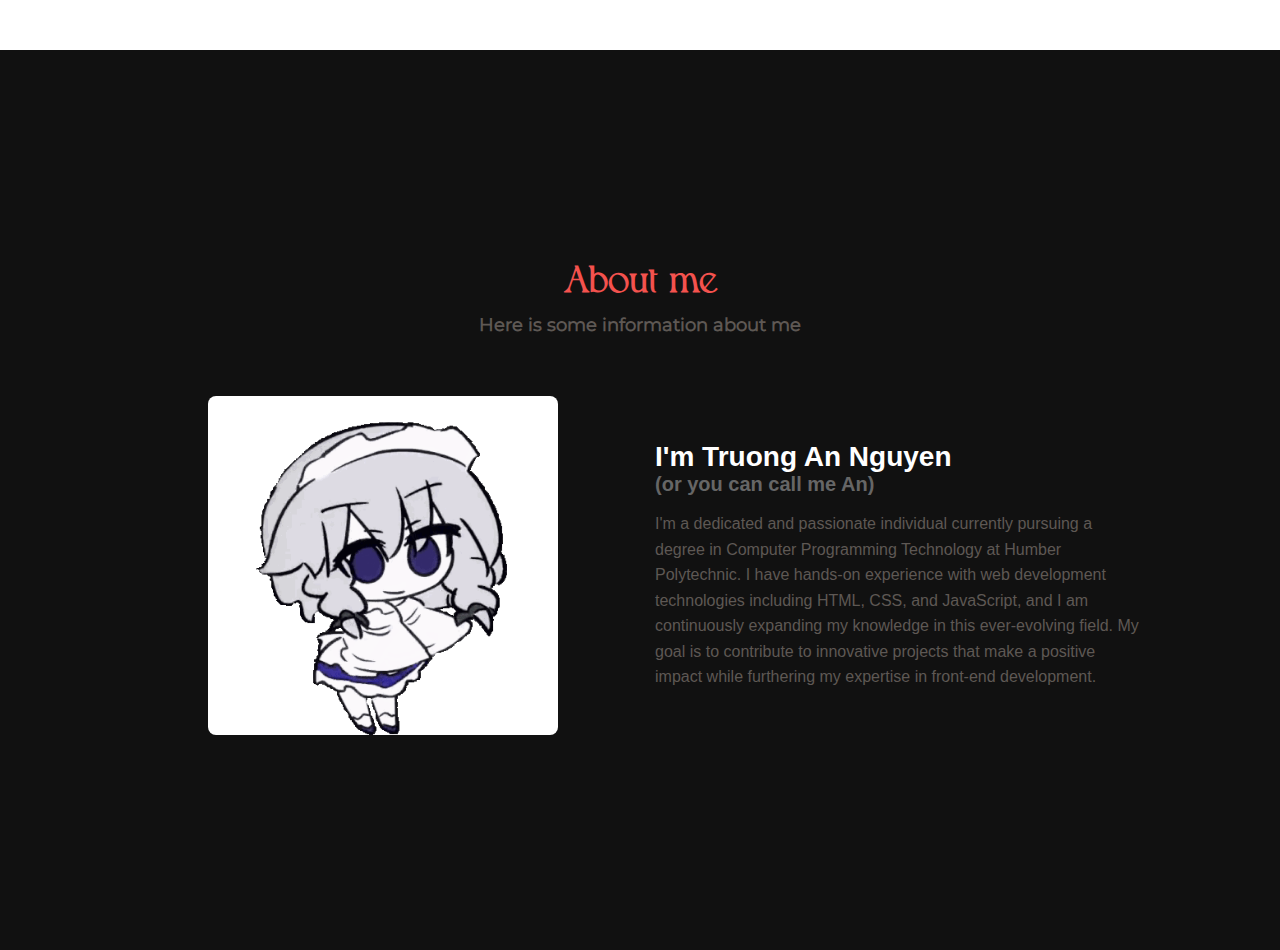
<file: about.html>
<!DOCTYPE html>
<html>
    <head>
        <title>Truong An Nguyen's Personal Website</title>
        <link rel="stylesheet" href="css/style.css">
        <link rel="stylesheet" href="css/about.css">
    </head>
    <body>
        <main>
            
            <section id="about">
                <div class="section-onner reveal">
                    <h1>About me</h1>
                    <h4>Here is some information about me</h4>
                </div>
                <div id="about-content">
                    <img class="reveal" src="images/tenor.gif" alt="random gif(1)">

                    <div class="section-inner reveal">
                        <h2>I'm Truong An Nguyen</h2>
                        <h3>(or you can call me An)</h3>
                        <p>
                            I'm a dedicated and passionate individual currently pursuing a degree in Computer Programming Technology at Humber Polytechnic.
                            I have hands-on experience with web development technologies including HTML, CSS, and JavaScript, and I am continuously expanding my knowledge in this ever-evolving field.
                            My goal is to contribute to innovative projects that make a positive impact while furthering my expertise in front-end development.
                        </p>
                    </div>
                </div>
            </section>            
        </main>

        <script src="js/effects.js"></script>
    </body>
</html>
</file>
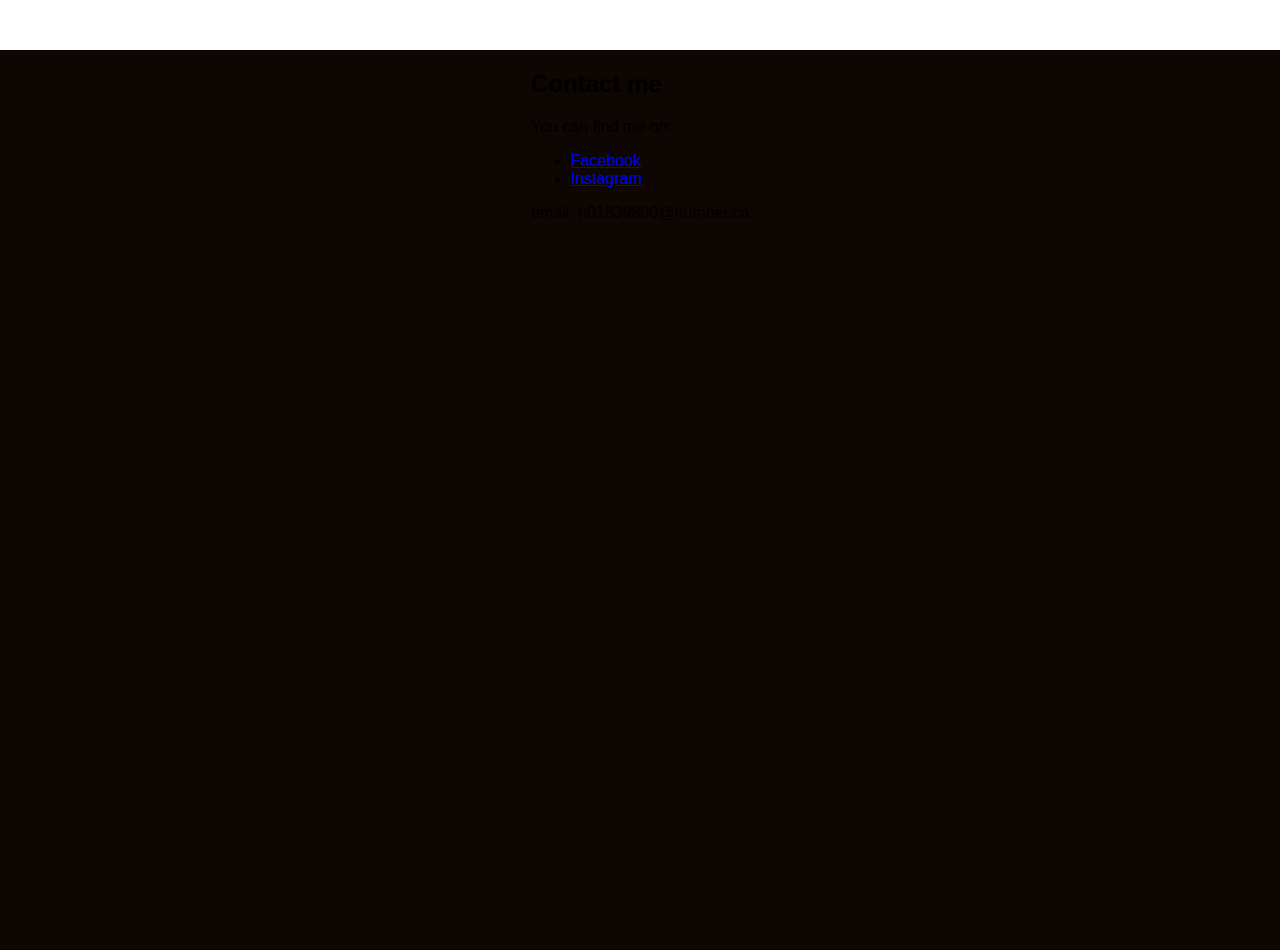
<file: contact.html>
<!DOCTYPE html>
<html>
    <head>
        <title>Truong An Nguyen's Personal Website</title>
        <link rel="stylesheet" href="css/style.css">
    </head>
    <body>
<main>

            <section id="contact">
                <div class="section-inner">
                    <h2>Contact me</h2>
                    <p>You can find me on:</p>
                    <ul>
                        <li><a href="https://www.facebook.com/profile.php?id=100048378695352">Facebook</a></li>
                        <li><a href="https://www.instagram.com/skyizyfth6.an/">Instagram</a></li>
                    </ul>
                    <p>email: n01639800@humber.ca</p>
                </div>
            </section>
			
        </main>
    </body>
</html>
</file>
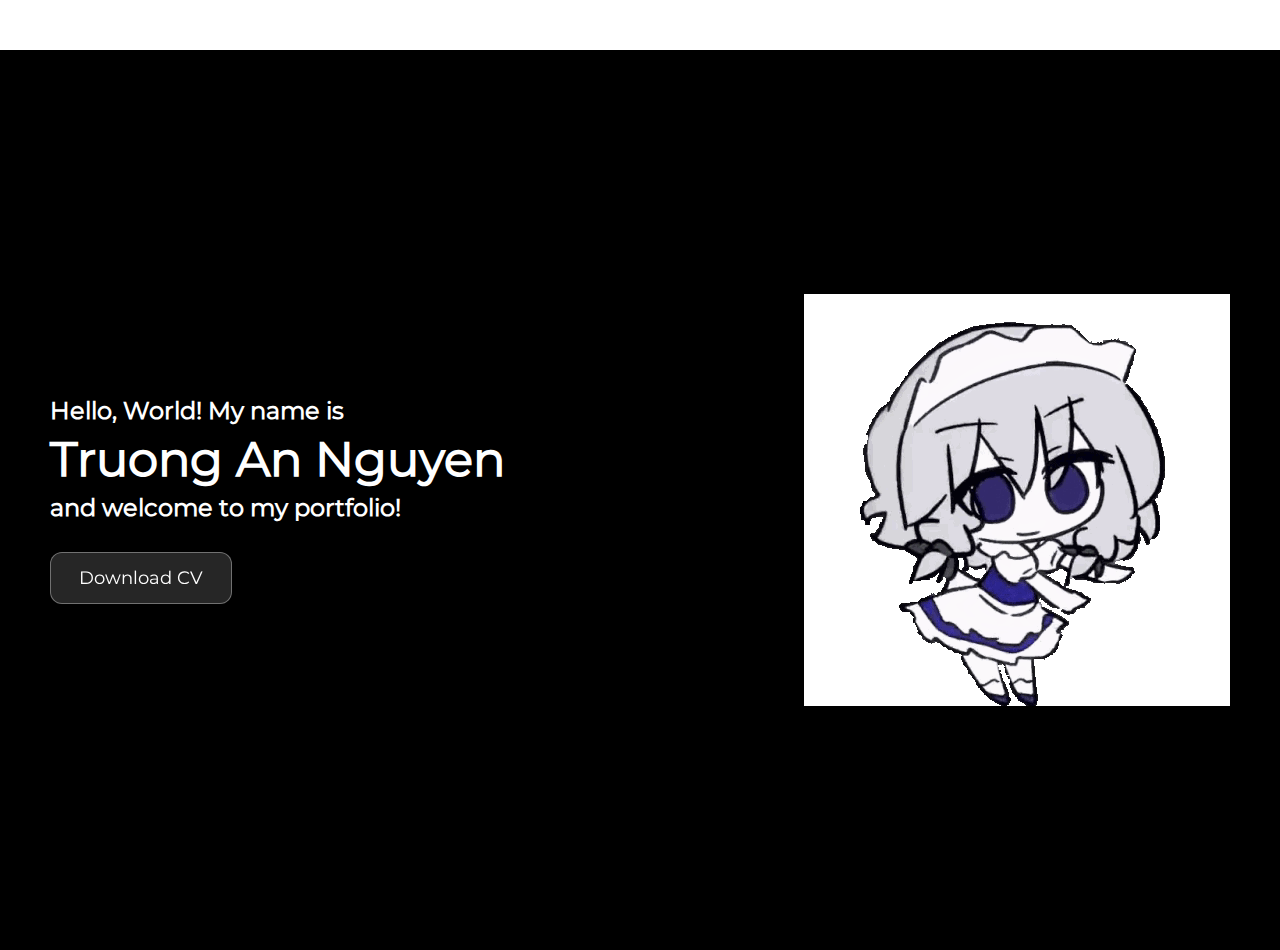
<file: main.html>
<!DOCTYPE html>
<html>
    <head>
        <title>Truong An Nguyen's Personal Website</title>
        <link rel="stylesheet" href="css/style.css">
        <link rel="stylesheet" href="css/main.css">
    </head>
    <body>
        <main>
            <section id="hero">
                <div class="section-inner">
                    <h4>Hello, World! My name is</h4>
                    <h1>Truong An Nguyen</h1>
                    <h4>and welcome to my portfolio!</h4>
                    <a href="files/Truong_An_Nguyen_Resume_for_Winter_26_co-op.pdf" download class="resume-glass-btn">Download CV</a>
                </div>
                <img src="images/tenor.gif" alt="random gif(1)">
            </section>
            
        </main>
    </body>
</html>
</file>
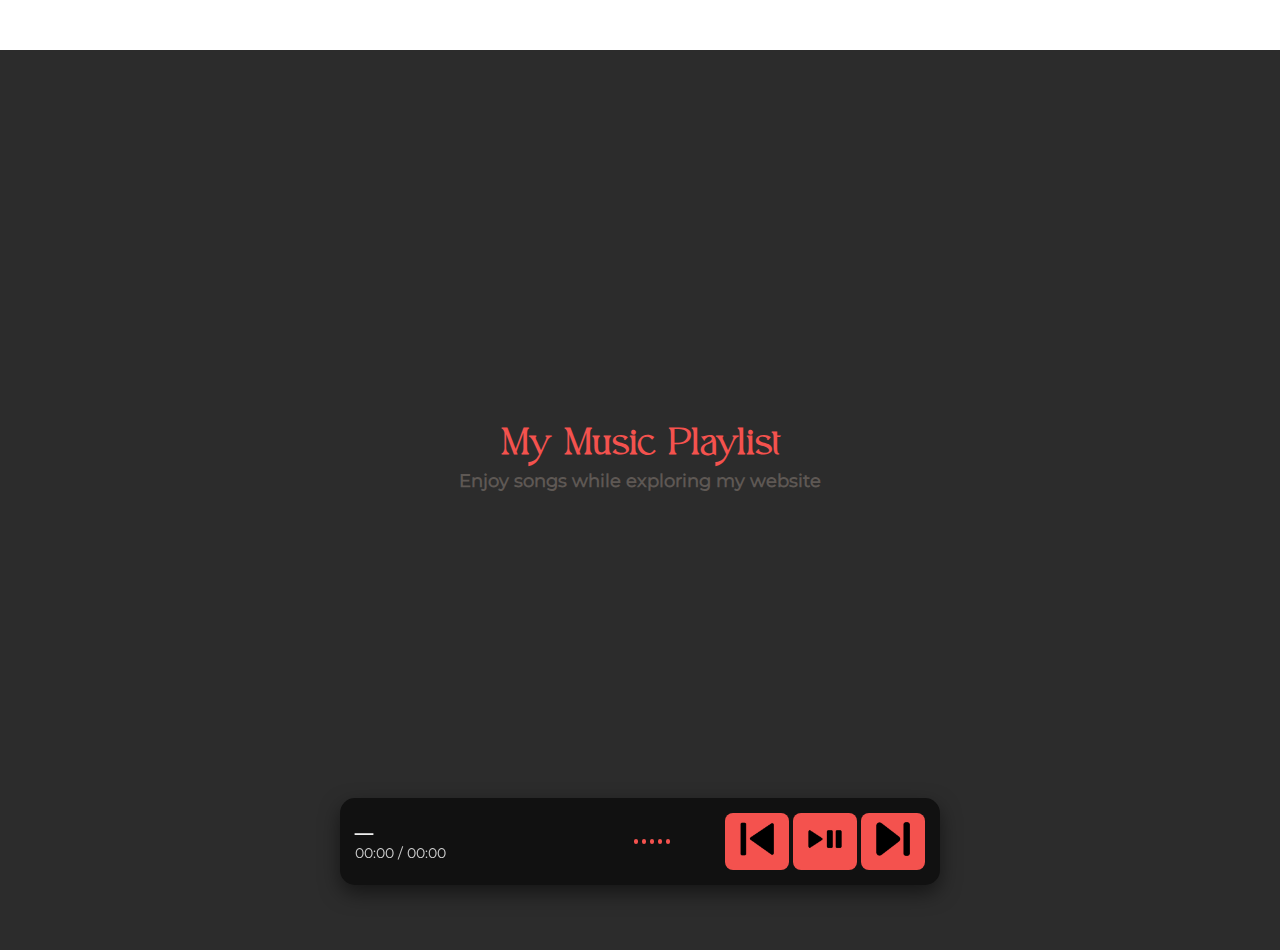
<file: music.html>
<!DOCTYPE html>
<html>
<head>
    <title>Music | Truong An Nguyen</title>
    <link rel="stylesheet" href="css/style.css">
    <link rel="stylesheet" href="css/music.css">
</head>
<body>

<main>
    <section id="music">
        <div class="section-onner reveal">
            <h1>My Music Playlist</h1>
            <h4>Enjoy songs while exploring my website</h4>
        </div>

        <div id="playlist" class="reveal">
        </div>
    </section>
</main>

<div id="mini-player">
    <div id="mp-info">
        <p id="mp-title">—</p>
        <p id="mp-time">00:00 / 00:00</p>
    </div>

    <div id="mp-wave">
        <div class="bar"></div>
        <div class="bar"></div>
        <div class="bar"></div>
        <div class="bar"></div>
        <div class="bar"></div>
    </div>

    <div id="mp-controls">
        <button id="prevBtn" class="img-btn"><img src="icons/previous.png" alt="Previous"></button>
        <button id="playPauseBtn" class="img-btn"><img src="icons/pause-play.png" alt="Play"></button>
        <button id="nextBtn" class="img-btn"><img src="icons/next.png" alt="Next"></button>
    </div>
</div>

<script src="js/effects.js"></script>
<script src="js/music.js"></script>

</body>
</html>
</file>
<file: css/style.css>
/* Global */

html, body {
    height: 100%;
}

body {
    margin: 0;
    margin-top: 50px;
    font-family: sans-serif;
}

/* Headers*/

header {
    position: fixed;
    top: 0;
    left: 0;
    right: 0;

    display: flex;
    height: 50px;
    line-height: 50px;

    background-color: #fff;
    border: 1px solid black;
}

header * {
    display: inline;
    height: 50px;
}

header ul {
    padding: 0;
}

header li {
    margin-left: 20px;
}

header a {
    text-decoration: none;
    font-size: 1.5em;
    color: #483D8B;
}

/* Sections */

section {
    min-height: 100vh;

    display: flex;
    justify-content: center;
    align-items: flex-start;
    text-align: left;

    background-size: cover;
    background-position: center;
    background-repeat: no-repeat;
    background-attachment: fixed;
}

#hero {
    background-color: black;
}

#about {
    background-color: #111111;
}

#contact {
    background-color: #0d0603;
}

#music {
    background-color: #2C2C2C;
}

#feedback {
    background-color: #5C5656;
}

#to-do {
    background-color: #13160d;
}

#hero .profile-img {
    width: 300px;
    border-radius: 50%;
}

/* Footer */

footer {
    text-align: center;
    padding: 50px;
}

/* Reveal Effect */

.reveal {
    opacity: 0;
    transform: translateY(40px);
    transition: opacity 0.6s ease-out, transform 0.6s ease-out;
}

.reveal.active {
    opacity: 1;
    transform: translateY(0);
}
</file>
<file: css/about.css>
* {
    margin: 0;
    padding: 0;
    box-sizing: border-box;
}

body {
    font-family: Arial, sans-serif;
}

#about {
    width: 100%;
    padding: 40px 0;
}

.section-onner {
    text-align: center;
    margin-bottom: 40px;
}

.section-onner h1 {
    font-size: 36px;
    margin-bottom: 10px;
    font-family: 'Roxie Rossa', cursive;
    color: rgba(244, 82, 78);
}

.section-onner h4 {
    font-size: 18px;
    color: #5e5854;
    font-family: 'Montserrat', sans-serif;
}

#about {
    display: flex;
    flex-direction: column;
    align-items: center;
}

#about-content {
    width: 90%;
    max-width: 1000px;
    display: grid;
    grid-template-columns: 1fr 1fr;
    gap: 30px;
    margin-top: 20px;
}

#about img {
    width: 100%;
    max-width: 350px;
    border-radius: 8px;
    justify-self: center;
}

.section-inner {
    display: flex;
    flex-direction: column;
    justify-content: center;
}

.section-inner h2 {
    font-size: 28px;
    color: white
}

.section-inner h3 {
    font-size: 20px;
    color: #666;
    margin-bottom: 15px;
}

.section-inner p {
    line-height: 1.6;
    font-size: 16px;
    color: #5e5854;
}

@font-face {
    font-family: 'Roxie Rossa';
    src: url('../fonts/roxieRossa/Roxie\ rossa.ttf') format('truetype');
    font-weight: 400;
}

@font-face {
    font-family: 'Montserrat';
    src: url('../fonts/montserrat/Montserrat-Regular.woff2') format('woff2'),
         url('../fonts/montserrat/Montserrat-Regular.woff') format('woff');
    font-weight: 400;
}
</file>
<file: css/main.css>
/* main.css */

* {
    margin: 0;
    padding: 0;
    box-sizing: border-box;
}

body {
    font-family: 'Montserrat', sans-serif; /* optional: change to your font */
    background-color: #fff; /* white background */
    color: #fff;
}

/* Hero section takes full viewport height */
#hero {
    display: flex;
    justify-content: space-between; /* text left, image right */
    align-items: center;
    height: 100vh;
    padding: 0 50px; /* space from edges */
}

/* Inner wrapper for text */
.section-inner {
    display: flex;
    flex-direction: column;
    justify-content: center;
    gap: 5px; /* lines closer together */
    max-width: 50%; /* take half the width */
}

/* Text sizes */
.section-inner h4 {
    font-size: 1.5rem;
}

.section-inner h3 {
    font-size: 2rem;
}

.section-inner h2 {
    font-size: 2.5rem;
    font-weight: bold;
}

.section-inner h1 {
    font-size: 3rem;
    font-weight: bold;
}

.resume-glass-btn {
    display: inline-flex;
    width: fit-content;         
    align-items: center;           
    justify-content: center;       

    margin-top: 25px;
    padding: 14px 28px;            
    font-size: 18px;
    color: white;
    text-decoration: none;
    border-radius: 12px;

    background: rgba(255, 255, 255, 0.15);
    backdrop-filter: blur(10px);
    -webkit-backdrop-filter: blur(10px);
    border: 1px solid rgba(255, 255, 255, 0.35);
    box-shadow: 0 4px 20px rgba(0, 0, 0, 0.25);

    transition: all 0.25s ease;
}

.resume-glass-btn:hover {
    background: rgba(255, 255, 255, 0.25);
    box-shadow: 0 6px 25px rgba(0, 0, 0, 0.35);
    transform: translateY(-2px);
}

.resume-glass-btn:active {
    transform: translateY(0);
    box-shadow: 0 3px 12px rgba(0, 0, 0, 0.2);
}


/* Image on the right */
#hero img {
    max-width: 70%;
    height: auto;
    object-fit: contain;
}

@font-face {
    font-family: 'Montserrat';
    src: url('../fonts/montserrat/Montserrat-Regular.woff2') format('woff2'),
         url('../fonts/montserrat/Montserrat-Regular.woff') format('woff');
    font-weight: 400;
}
</file>
<file: css/music.css>
* {
    margin: 0;
    padding: 0;
    box-sizing: border-box;
}

body {
    font-family: 'Montserrat', sans-serif;
}

#music {
    width: 100%;
    padding-top: 80px;      
    padding-bottom: 120px; 
    display: flex;
    flex-direction: column;
    align-items: center;
    gap: 10px;
    background-color: #2C2C2C;
}

/* 2 headers */

.section-onner {
    text-align: center;
    margin-bottom: 6px;
}

.section-onner h1 {
    font-size: 36px;
    margin-bottom: 4px;
    font-family: 'Roxie Rossa', cursive;
    color: rgba(244, 82, 78);
}

.section-onner h4 {
    font-size: 18px;
    margin-bottom: 6px;
    color: #5e5854;
}

/* Dropdown music list */

.select-wrapper {
    margin: 0 0 20px;
    text-align: center;
}

.select-wrapper label {
    display: block;
    margin-bottom: 4px;
    font-size: 16px;
    color: #5e5854;
    font-weight: 600;
}

#music-playlist {
    min-width: 260px;
    max-width: 320px;
    padding: 10px 38px 10px 12px;
    border-radius: 999px;
    border: 2px solid rgba(244, 82, 78);
    background-color: #f7f7f7;
    color: #333;
    font-size: 15px;
    font-family: 'Montserrat', sans-serif;
    cursor: pointer;

    -webkit-appearance: none;
    -moz-appearance: none;
    appearance: none;

    background-repeat: no-repeat;
    background-position: right 14px center;
    background-size: 10px 10px;

    background-image:
        linear-gradient(45deg, transparent 50%, rgba(244,82,78) 50%),
        linear-gradient(135deg, rgba(244,82,78) 50%, transparent 50%);
}

#music-playlist:hover {
    background-color: #ececec;
}

#music-playlist:focus {
    outline: none;
    box-shadow: 0 0 0 3px rgba(244, 82, 78, 0.35);
}

#music-playlist::-ms-expand {
    display: none;
}

#music-playlist option {
    background-color: #ffffff;
    color: #333333;
}

/* Actual playlist */

#playlist {
    width: 90%;
    max-width: 700px;
    margin-top: 20px;
    display: flex;
    flex-direction: column;
    gap: 20px;

    max-height: 150px;
    overflow-y: auto;
    padding-right: 6px;
}

#playlist::-webkit-scrollbar {
    width: 6px;
}

#playlist::-webkit-scrollbar-thumb {
    background: rgba(244, 82, 78, 0.6);
    border-radius: 10px;
}

.track-item {
    padding: 18px;
    border-radius: 10px;
    background: #f7f7f7;
    border-left: 6px solid rgba(244, 82, 78);
    box-shadow: 0 4px 12px rgba(0,0,0,0.08);
    cursor: pointer;
    transition: background 0.3s;
}

.track-item:hover {
    background: #ececec;
}

.track-item.playing {
    background: rgba(244,82,78,0.12);
}

/* Music player  */

#mini-player {
    position: fixed;
    bottom: 15px;
    left: 50%;
    transform: translateX(-50%);
    width: 85%;
    max-width: 600px;
    background: #111;
    color: white;
    border-radius: 15px;
    padding: 15px;
    display: flex;
    align-items: center;
    justify-content: space-between;
    box-shadow: 0 8px 20px rgba(0,0,0,0.5);
    z-index: 999;
}

#mp-info {
    width: 40%;
}

#mp-title {
    font-size: 18px;
    font-weight: 600;
}

#mp-time {
    font-size: 14px;
    opacity: 0.8;
}

#mp-controls button {
    background: rgba(244, 82, 78);
    border: none;
    color: white;
    font-size: 20px;
    padding: 6px 12px;
    border-radius: 8px;
    cursor: pointer;
}

/* Music wave bars*/

#mp-wave {
    display: flex;
    gap: 4px;
    width: 40px;
    align-items: flex-end;
}

.bar {
    width: 4px;
    height: 5px;
    background: rgba(244, 82, 78);
    border-radius: 3px;
}

.bar:nth-child(2) { animation-delay: .1s; }
.bar:nth-child(3) { animation-delay: .2s; }
.bar:nth-child(4) { animation-delay: .3s; }
.bar:nth-child(5) { animation-delay: .4s; }

/* Image buttons */

.img-btn {
    background: none;
    border: none;
    padding: 0;
    cursor: pointer;
}

.img-btn img {
    width: 40px;
    height: 40px;
    transition: transform 0.2s;
}

.img-btn:hover img {
    transform: scale(1.1);
}

.img-btn:active img {
    transform: scale(0.9);
}

/* Reveal effect */

.reveal {
    opacity: 0;
    transform: translateY(30px);
    transition: all 0.6s ease-out;
}

.reveal.active {
    opacity: 1;
    transform: translateY(0);
}

/* Fonts */

@font-face {
    font-family: 'Montserrat';
    src: url('../fonts/montserrat/Montserrat-Regular.woff2') format('woff2'),
         url('../fonts/montserrat/Montserrat-Regular.woff') format('woff');
    font-weight: 400;
}

@font-face {
    font-family: 'Roxie Rossa';
    src: url('../fonts/roxieRossa/Roxie rossa.ttf') format('truetype');
    font-weight: 400;
}
</file>
